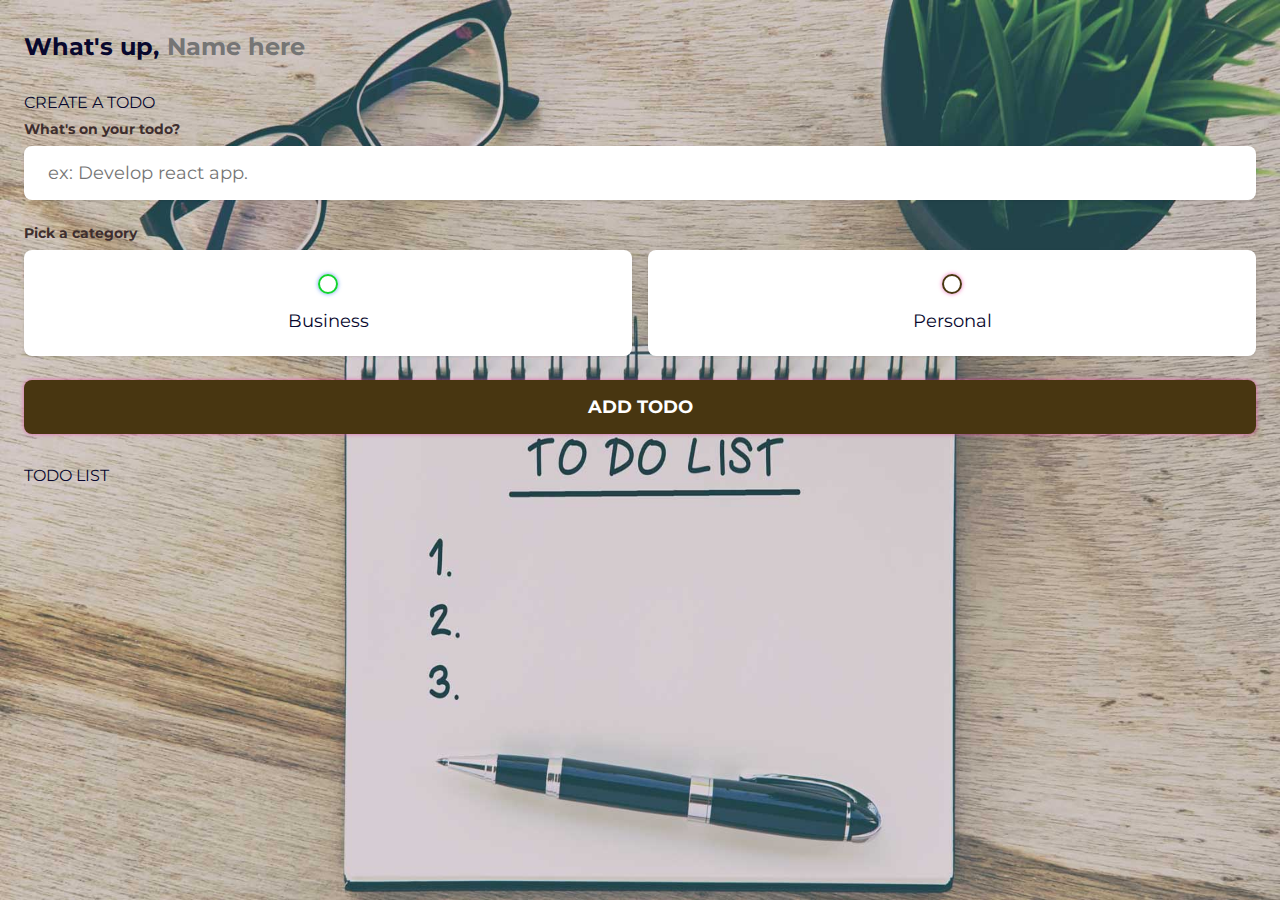
<file: index.html>
<!DOCTYPE html>
<html lang="en">

<head>
	<meta charset="UTF-8" />
	<meta http-equiv="X-UA-Compatible" content="IE=edge" />
	<meta name="viewport" content="width=device-width, initial-scale=1.0" />
	<title>Todo List</title>

	<!-- CSS Import -->
	<link rel="stylesheet" href="main.css" />
	<!-- End of CSS Import -->

	<!-- Fonts -->
	<link rel="preconnect" href="https://fonts.googleapis.com">
	<link rel="preconnect" href="https://fonts.gstatic.com" crossorigin>
	<link href="https://fonts.googleapis.com/css2?family=Fira+Sans:ital,wght@0,400;0,700;0,900;1,400&family=Montserrat:ital,wght@0,400;0,700;0,900;1,400&display=swap" rel="stylesheet">
	<!-- End of Fonts -->

	<!--Background Image-->
	<style>
		body {
		  background-image: url('Image/Background.jpg');
		  background-repeat: no-repeat;
		  background-attachment: fixed;
  		  background-size: 100% 100%;
		}
	</style>
	<!--End of Background Image-->
</head>

<body>
	<!-- App Wrapper -->
	<main class="app">

		<!-- Greeting -->
		<section class="greeting">
			<h2 class="title">
				What's up, <input type="text" id="name" placeholder="Name here" />
			</h2>
		</section>
		<!-- End of Greeting -->
		
		<!-- New Todo -->
		<section class="create-todo">
			<h3>CREATE A TODO</h3>
			<form id="new-todo-form">
				<h4>What's on your todo?</h4>
				<input 
					type="text" 
					placeholder="ex: Develop react app."
					name="content"
					id="content" />
				
				<h4>Pick a category</h4>
				<div class="options">
					<label>
						<input type="radio" name="category" id="category1" value="business" /> 
						<span class="bubble business"></span>
						<div>Business</div>
					</label>
					<label>
						<input type="radio" name="category" id="category2" value="personal" />
						<span class="bubble personal"></span>
						<div>Personal</div>
					</label>
				</div>

				<input type="submit" value="Add todo" />
			</form>
		</section>
		<!-- End of New Todo -->

		<!-- Todo List -->
		<section class="todo-list">
			<h3>TODO LIST</h3>
			<div class="list" id="todo-list"></div>
		</section>
		<!-- End of Todo List -->

	</main>
	<!-- End of App Wrapper -->

	<!-- JS Import -->
	<script src="main.js"></script>
	<!-- End of JS Import -->
</body>
</html>
</file>
<file: main.css>
:root {
	--primary: #483611;
	--business: #12d42f;
	--personal: var(--primary);
	--light: #ddcccc;
	--grey: #3e2e2e;
	--dark: #08082e;
	--danger: #ff5b57;

	--shadow: 0 1px 3px rgba(0, 0, 0, 0.1);

	--business-glow: 0px 0px 4px rgba(58, 130, 238, 0.75);
	--personal-glow: 0px 0px 4px rgba(234, 64, 164, 0.75);
}
/* End of Variables */

/* Resets */
* {
	margin: 0;
	padding: 0;
	box-sizing: border-box;
	font-family: 'montserrat', sans-serif;
}

input:not([type="radio"]):not([type="checkbox"]), button {
	appearance: none;
	border: none;
	outline: none;
	background: none;
	cursor: initial;
}
/* End of Resets */

body {
	background: var(--light);
	color: var(--dark);
}

section {
	margin-top: 2rem;
	margin-bottom: 2rem;
	padding-left: 1.5rem;
	padding-right: 1.5rem;
}

h3 {
	color: var(--dark);
	font-size: 1rem;
	font-weight: 400;
	margin-bottom: 0.5rem;
}

h4 {
	color: var(--grey);
	font-size: 0.875rem;
	font-weight: 700;
	margin-bottom: 0.5rem;
}

.greeting .title {
	display: flex;
}

.greeting .title input {
	margin-left: 0.5rem;
	flex: 1 1 0%;
	min-width: 0;
}

.greeting .title, 
.greeting .title input {
	color: var(--dark);
	font-size: 1.5rem;
	font-weight: 700;
}

.create-todo input[type="text"] {
	display: block;
	width: 100%;
	font-size: 1.125rem;
	padding: 1rem 1.5rem;
	color: var(--dark);
	background-color: #FFF;
	border-radius: 0.5rem;
	box-shadow: var(--shadow);
	margin-bottom: 1.5rem;
}

.create-todo .options {
	display: grid;
	grid-template-columns: repeat(2, 1fr);
	grid-gap: 1rem;
	margin-bottom: 1.5rem;
}

.create-todo .options label {
	display: flex;
	flex-direction: column;
	align-items: center;
	justify-content: center;
	background-color: #FFF;
	padding: 1.5rem;
	box-shadow: var(--shadow);
	border-radius: 0.5rem;
	cursor: pointer;
}

input[type="radio"],
input[type="checkbox"] {
	display: none;
}

.bubble {
	display: flex;
	align-items: center;
	justify-content: center;
	width: 20px;
	height: 20px;
	border-radius: 999px;
	border: 2px solid var(--business);
	box-shadow: var(--business-glow);
}

.bubble.personal {
	border-color: var(--personal);
	box-shadow: var(--personal-glow);
}

.bubble::after {
	content: '';
	display: block;
	opacity: 0;
	width: 0px;
	height: 0px;
	background-color: var(--business);
	box-shadow: var(--business-glow);
	border-radius: 999px;
	transition: 0.2s ease-in-out;
}

.bubble.personal::after {
	background-color: var(--personal);
	box-shadow: var(--personal-glow);
}

input:checked ~ .bubble::after {
	width: 10px;
	height: 10px;
	opacity: 1;
}

.create-todo .options label div {
	color: var(--dark);
	font-size: 1.125rem;
	margin-top: 1rem;
}

.create-todo input[type="submit"] {
	display: block;
	width: 100%;
	font-size: 1.125rem;
	padding: 1rem 1.5rem;
	color: #FFF;
	font-weight: 700;
	text-transform: uppercase;
	background-color: var(--primary);
	box-shadow: var(--personal-glow);
	border-radius: 0.5rem;
	cursor: pointer;
	transition: 0.2s ease-out;
}

.create-todo input[type="submit"]:hover {
	opacity: 0.75;
}

.todo-list .list {
	margin: 1rem 0;
}

.todo-list .todo-item {
	display: flex;
	align-items: center;
	background-color: #FFF;
	padding: 1rem;
	border-radius: 0.5rem;
	box-shadow: var(--shadow);
	margin-bottom: 1rem;
}

.todo-item label {
	display: block;
	margin-right: 1rem;
	cursor: pointer;
}

.todo-item .todo-content {
	flex: 1 1 0%;
}

.todo-item .todo-content input {
	color: var(--dark);
	font-size: 1.125rem;
}

.todo-item .actions {
	display: flex;
	align-items: center;
}

.todo-item .actions button {
	display: block;
	padding: 0.5rem;
	border-radius: 0.25rem;
	color: #FFF;
	cursor: pointer;
	transition: 0.2s ease-in-out;
}

.todo-item .actions button:hover {
	opacity: 0.75;
}

.todo-item .actions .edit {
	margin-right: 0.5rem;
	background-color: var(--primary);
}

.todo-item .actions .delete {
	background-color: var(--danger);
}

.todo-item.done .todo-content input {
	text-decoration: line-through;
	color: var(--grey);
}
</file>
